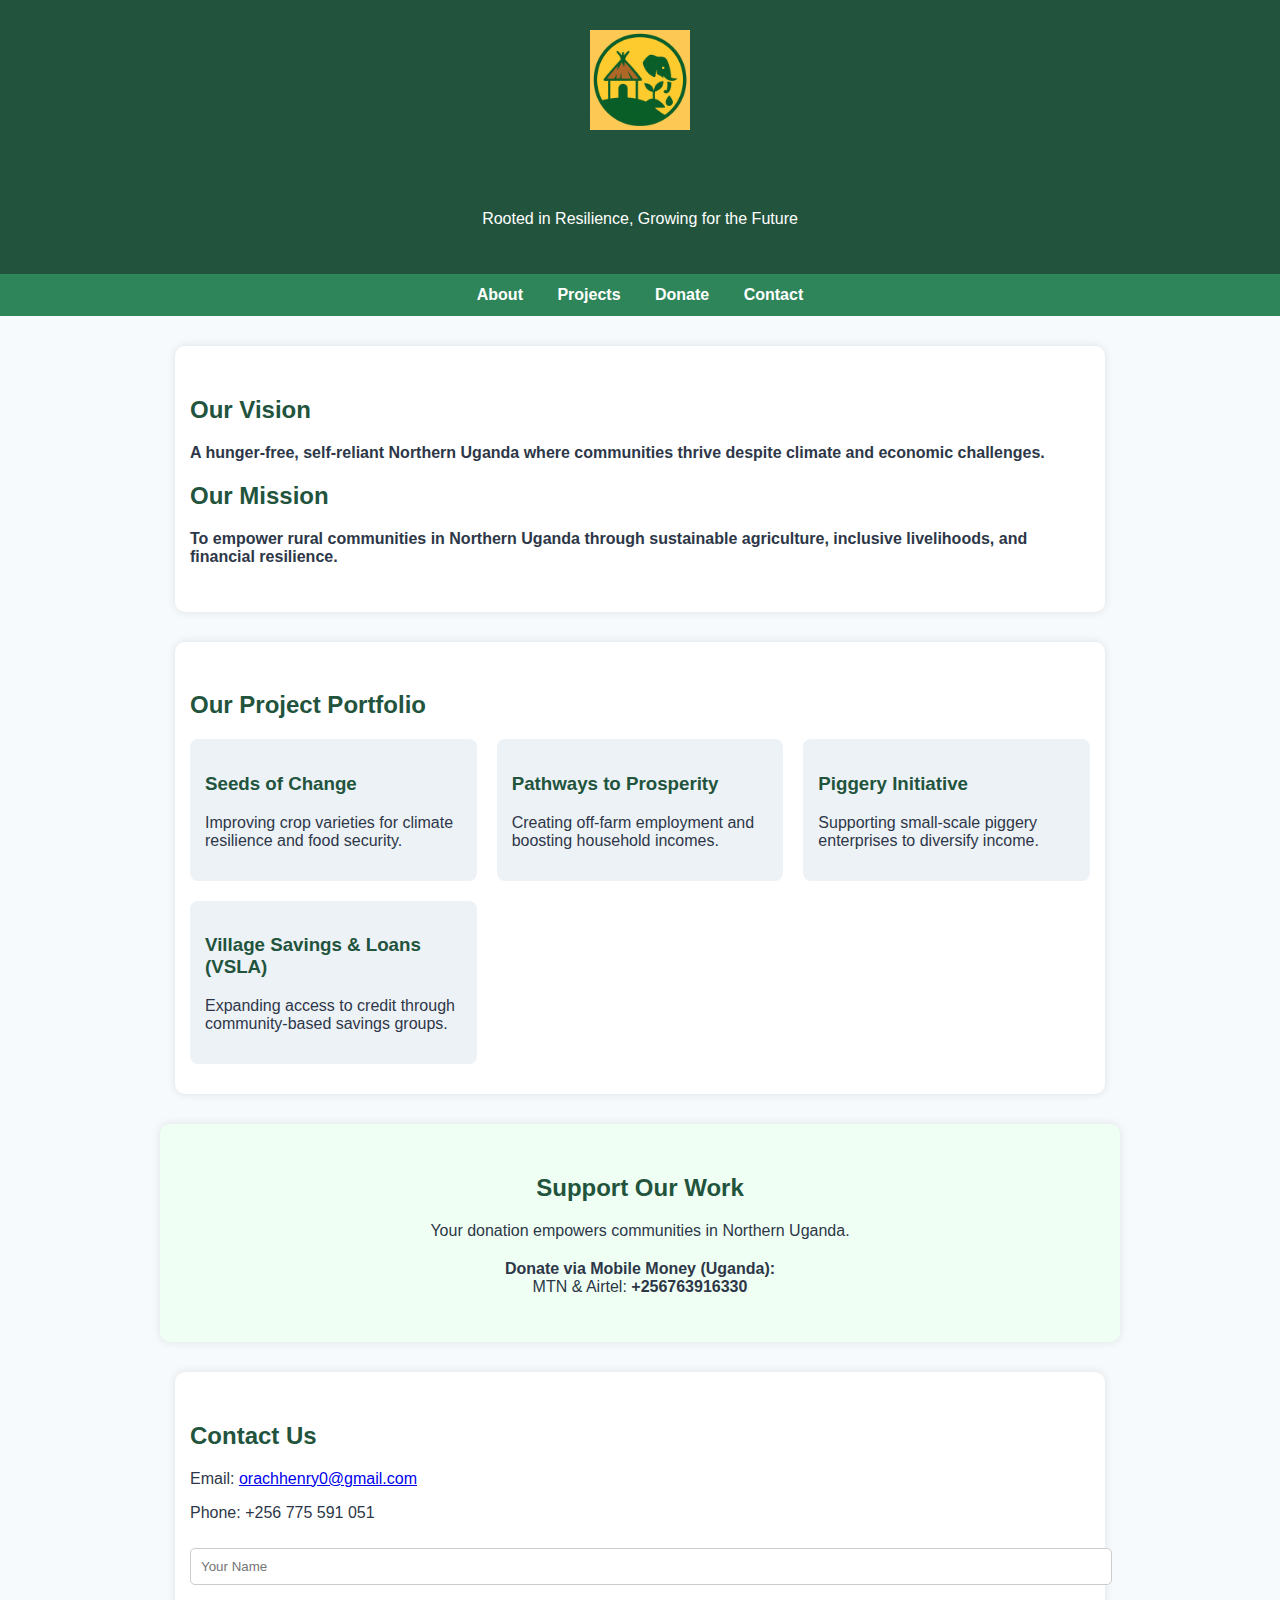
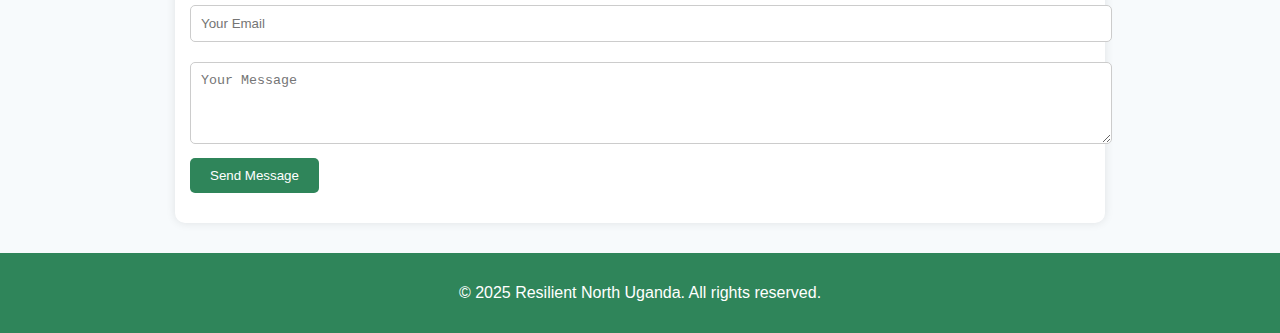
<file: index.html>
<!DOCTYPE html>
<html lang="en">
<head>
  <meta charset="UTF-8">
  <meta name="viewport" content="width=device-width, initial-scale=1.0">
  <title>Resilient North Uganda</title>
  <style>
    body { font-family: Arial, sans-serif; margin: 0; padding: 0; background: #f7fafc; color: #2d3748; }
    header { background: #22543d; color: white; text-align: center; padding: 30px 20px; }
    header img { height: 100px; display: block; margin: auto; }
    nav { background: #2f855a; padding: 12px; text-align: center; }
    nav a { color: white; margin: 0 15px; text-decoration: none; font-weight: bold; }
    section { max-width: 900px; margin: 30px auto; padding: 30px 15px; background: white; border-radius: 10px; box-shadow: 0 0 10px rgba(0,0,0,0.1); }
    h1,h2,h3 { color: #22543d; }
    .projects { display: grid; grid-template-columns: repeat(auto-fit,minmax(250px,1fr)); gap: 20px; }
    .card { background: #edf2f7; padding: 15px; border-radius: 8px; }
    .donate-section { text-align: center; background: #f0fff4; padding: 30px; border-radius: 10px; margin-top: 20px; }
    .donate-section h2 { color: #22543d; }
    .contact input, .contact textarea { width: 100%; padding: 10px; margin: 10px 0; border: 1px solid #ccc; border-radius: 5px; }
    .contact button { background: #2f855a; color: white; padding: 10px 20px; border: none; border-radius: 5px; cursor: pointer; }
    footer { background: #2f855a; color: white; text-align: center; padding: 15px; margin-top: 20px; }
  </style>
</head>
<body>

  <header>
    <img src="resilient_north_uganda_logo.png" alt="Resilient North Uganda Logo" />
    <h1>Resilient North Uganda</h1>
    <p>Rooted in Resilience, Growing for the Future</p>
  </header>

  <nav>
    <a href="#about">About</a>
    <a href="#projects">Projects</a>
    <a href="#donate">Donate</a>
    <a href="#contact">Contact</a>
  </nav>

  <section id="about">
    <h2>Our Vision</h2>
    <p><strong>A hunger-free, self-reliant Northern Uganda where communities thrive despite climate and economic challenges.</strong></p>
    
    <h2>Our Mission</h2>
    <p><strong>To empower rural communities in Northern Uganda through sustainable agriculture, inclusive livelihoods, and financial resilience.</strong></p>
  </section>

  <section id="projects">
    <h2>Our Project Portfolio</h2>
    <div class="projects">
      <div class="card">
        <h3>Seeds of Change</h3>
        <p>Improving crop varieties for climate resilience and food security.</p>
      </div>
      <div class="card">
        <h3>Pathways to Prosperity</h3>
        <p>Creating off-farm employment and boosting household incomes.</p>
      </div>
      <div class="card">
        <h3>Piggery Initiative</h3>
        <p>Supporting small-scale piggery enterprises to diversify income.</p>
      </div>
      <div class="card">
        <h3>Village Savings & Loans (VSLA)</h3>
        <p>Expanding access to credit through community-based savings groups.</p>
      </div>
    </div>
  </section>

  <section id="donate" class="donate-section">
    <h2>Support Our Work</h2>
    <p>Your donation empowers communities in Northern Uganda.</p>

    <!-- PayPal Donate Button -->
    <div id="paypal-donate-button-container"></div>
    <script 
      src="https://www.paypal.com/sdk/js?client-id=BAAijDf_gFdx6spgZNWPssuaSaAaduE15jIqwVUdyVNOG1tuqcDPEWl-pSBlDk5tkZEr8uvMOtNVGR1-gY&components=hosted-buttons&disable-funding=venmo&currency=USD">
    </script>
    <div id="paypal-container"></div>
    <script>
      paypal.HostedButtons({
        hostedButtonId: "YOUR_BUTTON_ID_HERE"
      }).render("#paypal-container");
    </script>

    <p style="margin-top:20px;">
      <strong>Donate via Mobile Money (Uganda):</strong><br>
      MTN & Airtel: <strong>+256763916330</strong>
    </p>
  </section>

  <section id="contact" class="contact">
    <h2>Contact Us</h2>
    <p>Email: <a href="mailto:orachhenry0@gmail.com">orachhenry0@gmail.com</a></p>
    <p>Phone: +256 775 591 051</p>
    <form>
      <input type="text" name="name" placeholder="Your Name" required />
      <input type="email" name="email" placeholder="Your Email" required />
      <textarea name="message" rows="4" placeholder="Your Message" required></textarea>
      <button type="submit">Send Message</button>
    </form>
  </section>

  <footer>
    <p>&copy; 2025 Resilient North Uganda. All rights reserved.</p>
  </footer>

</body>
</html>
</file>
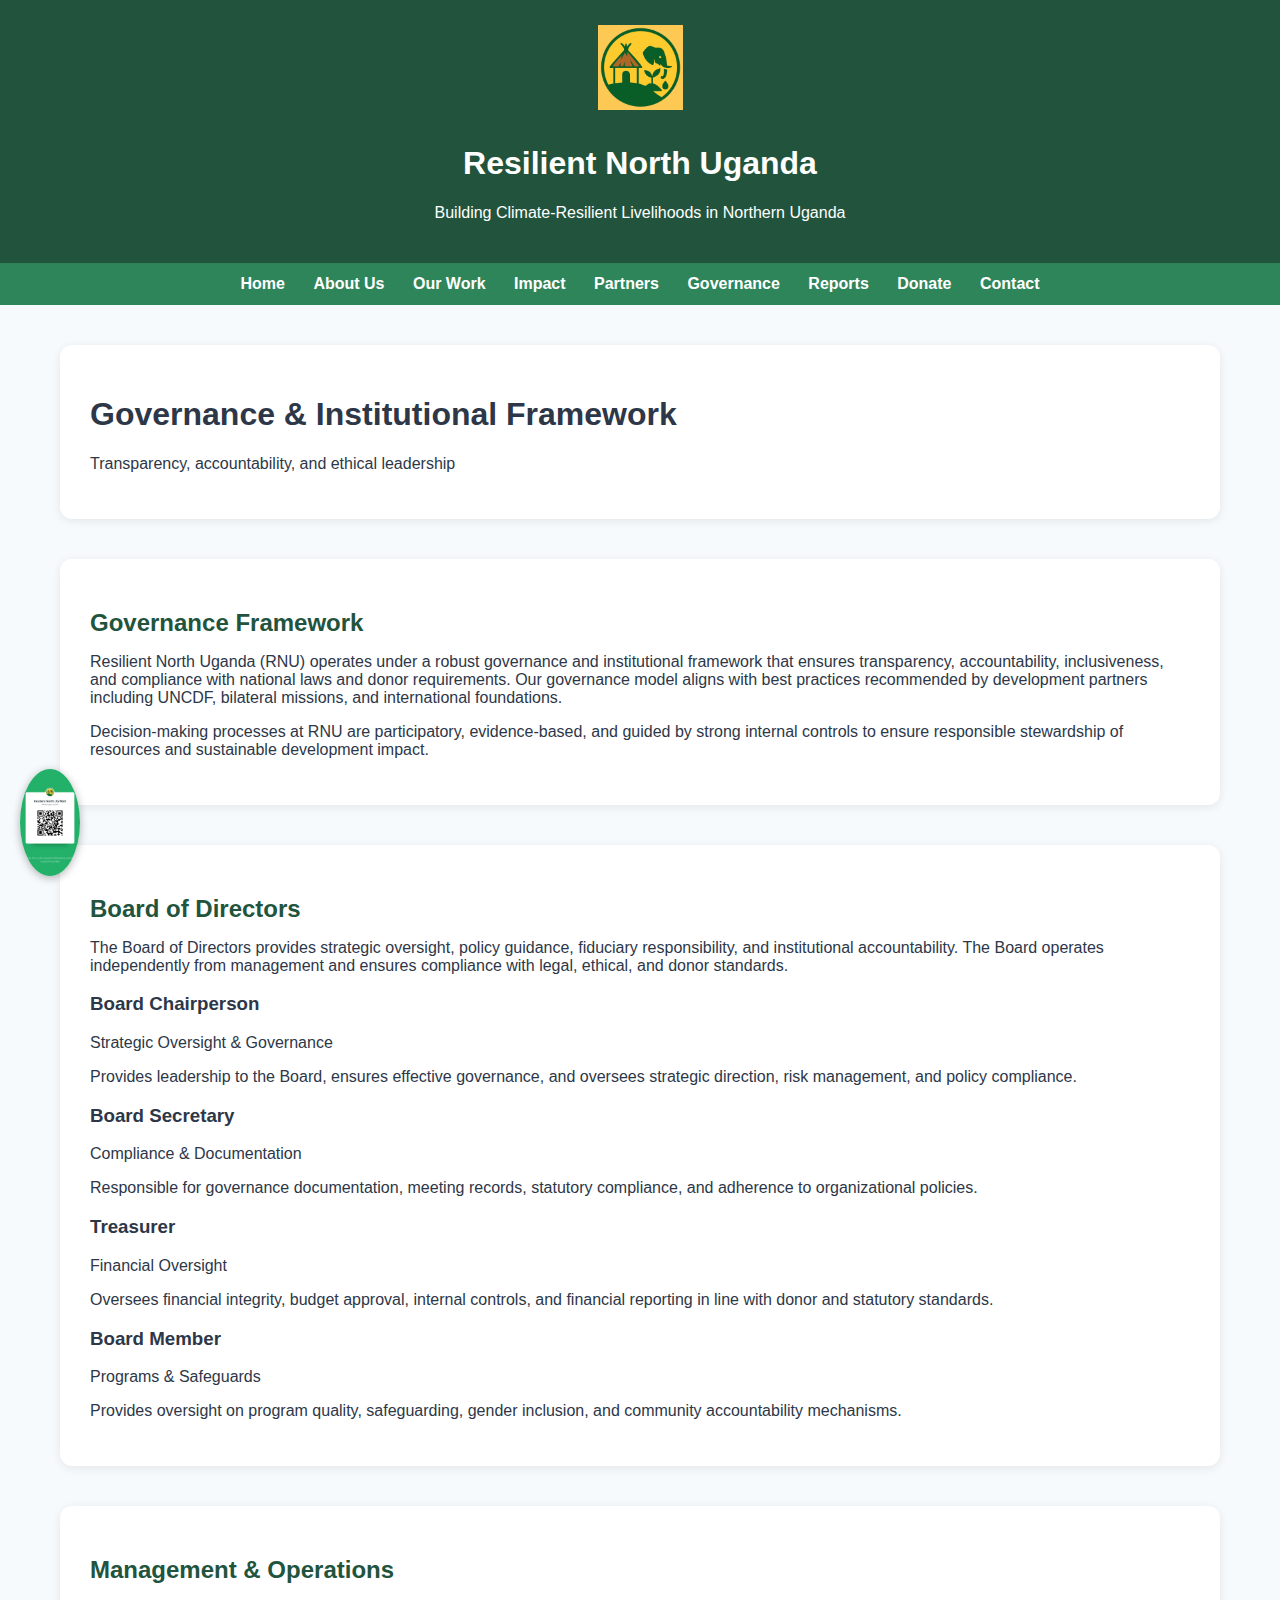
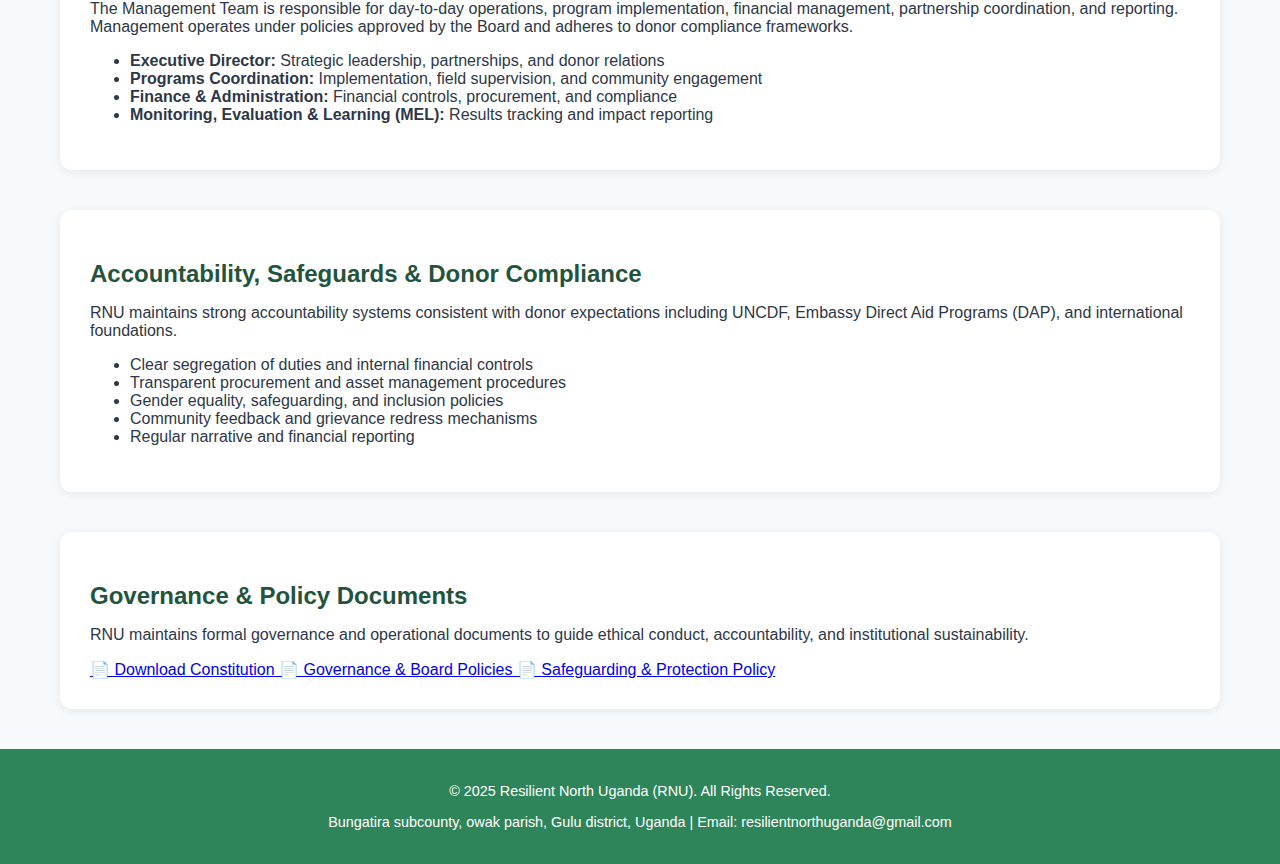
<file: governance.html>
<!DOCTYPE html>
<html lang="en">
<head>
    <meta charset="UTF-8">
    <meta name="viewport" content="width=device-width, initial-scale=1.0">
    <title>Governance | Resilient North Uganda</title>
    </script>
  <script src="//translate.google.com/translate_a/element.js?cb=googleTranslateElementInit"></script>

  <style>
    body {
      font-family: 'Montserrat', sans-serif;
      margin: 0;
      background: #f7fafc;
      color: #2d3748;
    }

    header {
      background: #22543d;
      color: white;
      text-align: center;
      padding: 25px 15px;
    }

    header img {
      height: 85px;
      margin-bottom: 10px;
    }

    nav {
      background: #2f855a;
      padding: 12px;
      text-align: center;
    }

    nav a {
      color: #ffffff;
      margin: 0 12px;
      text-decoration: none;
      font-weight: 600;
    }

    nav a:hover {
      text-decoration: underline;
    }

    .hero {
      position: relative;
      text-align: center;
    }

    .hero img {
      width: 100%;
      max-height: 450px;
      object-fit: cover;
    }

    .hero h1 {
      position: absolute;
      top: 50%;
      left: 50%;
      transform: translate(-50%, -50%);
      background: rgba(0,0,0,0.55);
      color: white;
      padding: 25px;
      border-radius: 12px;
      font-size: 2rem;
    }

    section {
      max-width: 1100px;
      margin: 40px auto;
      padding: 30px;
      background: white;
      border-radius: 12px;
      box-shadow: 0 2px 10px rgba(0,0,0,0.08);
    }

    h2 {
      color: #22543d;
      margin-bottom: 15px;
    }

    .highlights {
      display: grid;
      grid-template-columns: repeat(auto-fit, minmax(250px, 1fr));
      gap: 20px;
      margin-top: 20px;
    }

    .highlight-box {
      background: #edf2f7;
      padding: 20px;
      border-radius: 10px;
      text-align: center;
    }

    footer {
      background: #2f855a;
      color: white;
      text-align: center;
      padding: 20px;
      margin-top: 40px;
      font-size: 0.9rem;
    }

    /* Floating WhatsApp */
    .whatsapp-float {
      position: fixed;
      bottom: 20px;
      left: 20px;
      z-index: 1000;
      width: 60px;
    }

    .whatsapp-float img {
      width: 100%;
      border-radius: 50%;
      box-shadow: 0 2px 8px rgba(0,0,0,0.3);
    }
  </style>
</head>

<body>


  <!-- Google Translate -->
  <script type="text/javascript">
    function googleTranslateElementInit() {
      new google.translate.TranslateElement(
        { pageLanguage: 'en', includedLanguages: 'en,zh-CN' },
        'google_translate_element'
      );
    }
  </script>
  <script src="//translate.google.com/translate_a/element.js?cb=googleTranslateElementInit"></script>
</head>

<body>


<!-- ================= HEADER ================= -->
<header class="site-header">
  <div class="header-container">
    <img src="logo.png" alt="Resilient North Uganda Logo">
    <div class="header-text">
      <h1>Resilient North Uganda</h1>
      <p class="tagline">Building Climate-Resilient Livelihoods in Northern Uganda</p>
      <div id="google_translate_element"></div>
    </div>
  </div>
</header>

<!-- ================= NAVIGATION ================= -->
<nav class="main-nav">
  <a href="index.html">Home</a>
  <a href="about.html">About Us</a>
  <a href="programs.html">Our Work</a>
  <a href="impact.html">Impact</a>
  <a href="partners.html" class="active">Partners</a>
  <a href="governance.html">Governance</a>
  <a href="reports.html">Reports</a>
  <a href="donate.html">Donate</a>
  <a href="contact.html">Contact</a>
</nav>

<!-- Page Banner -->
<section class="page-banner">
    <div class="container">
        <h1>Governance & Institutional Framework</h1>
        <p>Transparency, accountability, and ethical leadership</p>
    </div>
</section>

<!-- Governance Framework -->
<section class="content-section">
    <div class="container">

        <h2>Governance Framework</h2>
        <p>
            Resilient North Uganda (RNU) operates under a robust governance and
            institutional framework that ensures transparency, accountability,
            inclusiveness, and compliance with national laws and donor requirements.
            Our governance model aligns with best practices recommended by development
            partners including UNCDF, bilateral missions, and international foundations.
        </p>

        <p>
            Decision-making processes at RNU are participatory, evidence-based, and
            guided by strong internal controls to ensure responsible stewardship of
            resources and sustainable development impact.
        </p>

    </div>
</section>

<!-- Board of Directors -->
<section class="content-section alt-bg">
    <div class="container">

        <h2>Board of Directors</h2>
        <p>
            The Board of Directors provides strategic oversight, policy guidance,
            fiduciary responsibility, and institutional accountability. The Board
            operates independently from management and ensures compliance with legal,
            ethical, and donor standards.
        </p>

        <div class="board-grid">

            <div class="board-member">
                <h3>Board Chairperson</h3>
                <p class="role">Strategic Oversight & Governance</p>
                <p>
                    Provides leadership to the Board, ensures effective governance,
                    and oversees strategic direction, risk management, and policy compliance.
                </p>
            </div>

            <div class="board-member">
                <h3>Board Secretary</h3>
                <p class="role">Compliance & Documentation</p>
                <p>
                    Responsible for governance documentation, meeting records,
                    statutory compliance, and adherence to organizational policies.
                </p>
            </div>

            <div class="board-member">
                <h3>Treasurer</h3>
                <p class="role">Financial Oversight</p>
                <p>
                    Oversees financial integrity, budget approval, internal controls,
                    and financial reporting in line with donor and statutory standards.
                </p>
            </div>

            <div class="board-member">
                <h3>Board Member</h3>
                <p class="role">Programs & Safeguards</p>
                <p>
                    Provides oversight on program quality, safeguarding,
                    gender inclusion, and community accountability mechanisms.
                </p>
            </div>

        </div>

    </div>
</section>

<!-- Management Team -->
<section class="content-section">
    <div class="container">

        <h2>Management & Operations</h2>
        <p>
            The Management Team is responsible for day-to-day operations, program
            implementation, financial management, partnership coordination, and reporting.
            Management operates under policies approved by the Board and adheres to donor
            compliance frameworks.
        </p>

        <ul class="governance-list">
            <li><strong>Executive Director:</strong> Strategic leadership, partnerships, and donor relations</li>
            <li><strong>Programs Coordination:</strong> Implementation, field supervision, and community engagement</li>
            <li><strong>Finance & Administration:</strong> Financial controls, procurement, and compliance</li>
            <li><strong>Monitoring, Evaluation & Learning (MEL):</strong> Results tracking and impact reporting</li>
        </ul>

    </div>
</section>

<!-- Accountability & Donor Compliance -->
<section class="content-section alt-bg">
    <div class="container">

        <h2>Accountability, Safeguards & Donor Compliance</h2>
        <p>
            RNU maintains strong accountability systems consistent with donor expectations
            including UNCDF, Embassy Direct Aid Programs (DAP), and international foundations.
        </p>

        <ul class="governance-list">
            <li>Clear segregation of duties and internal financial controls</li>
            <li>Transparent procurement and asset management procedures</li>
            <li>Gender equality, safeguarding, and inclusion policies</li>
            <li>Community feedback and grievance redress mechanisms</li>
            <li>Regular narrative and financial reporting</li>
        </ul>

    </div>
</section>

<!-- Governance Documents -->
<section class="content-section">
    <div class="container">

        <h2>Governance & Policy Documents</h2>
        <p>
            RNU maintains formal governance and operational documents to guide ethical
            conduct, accountability, and institutional sustainability.
        </p>

        <div class="downloads">
            <a href="RNU_Constitution.pdf" class="download-btn" target="_blank">
                📄 Download Constitution
            </a>

            <a href="RNU_Governance_Policies.pdf" class="download-btn" target="_blank">
                📄 Governance & Board Policies
            </a>

            <a href="RNU_Safeguarding_Policy.pdf" class="download-btn" target="_blank">
                📄 Safeguarding & Protection Policy
            </a>
        </div>

    </div>
</section>

<!-- ================= FOOTER ================= -->
<footer class="site-footer">
  <p>© 2025 Resilient North Uganda (RNU). All Rights Reserved.</p>
  <p>Bungatira subcounty, owak parish, Gulu district, Uganda | Email: resilientnorthuganda@gmail.com</p>
</footer>

<!-- ================= FLOATING WHATSAPP ================= -->
<a href="https://wa.me/256763916330" class="whatsapp-float" target="_blank" title="Chat with Resilient North Uganda on WhatsApp">
  <img src="whatsapp-qr.jpg" alt="WhatsApp Contact Resilient North Uganda">
</a>

</body>
</html>
</file>
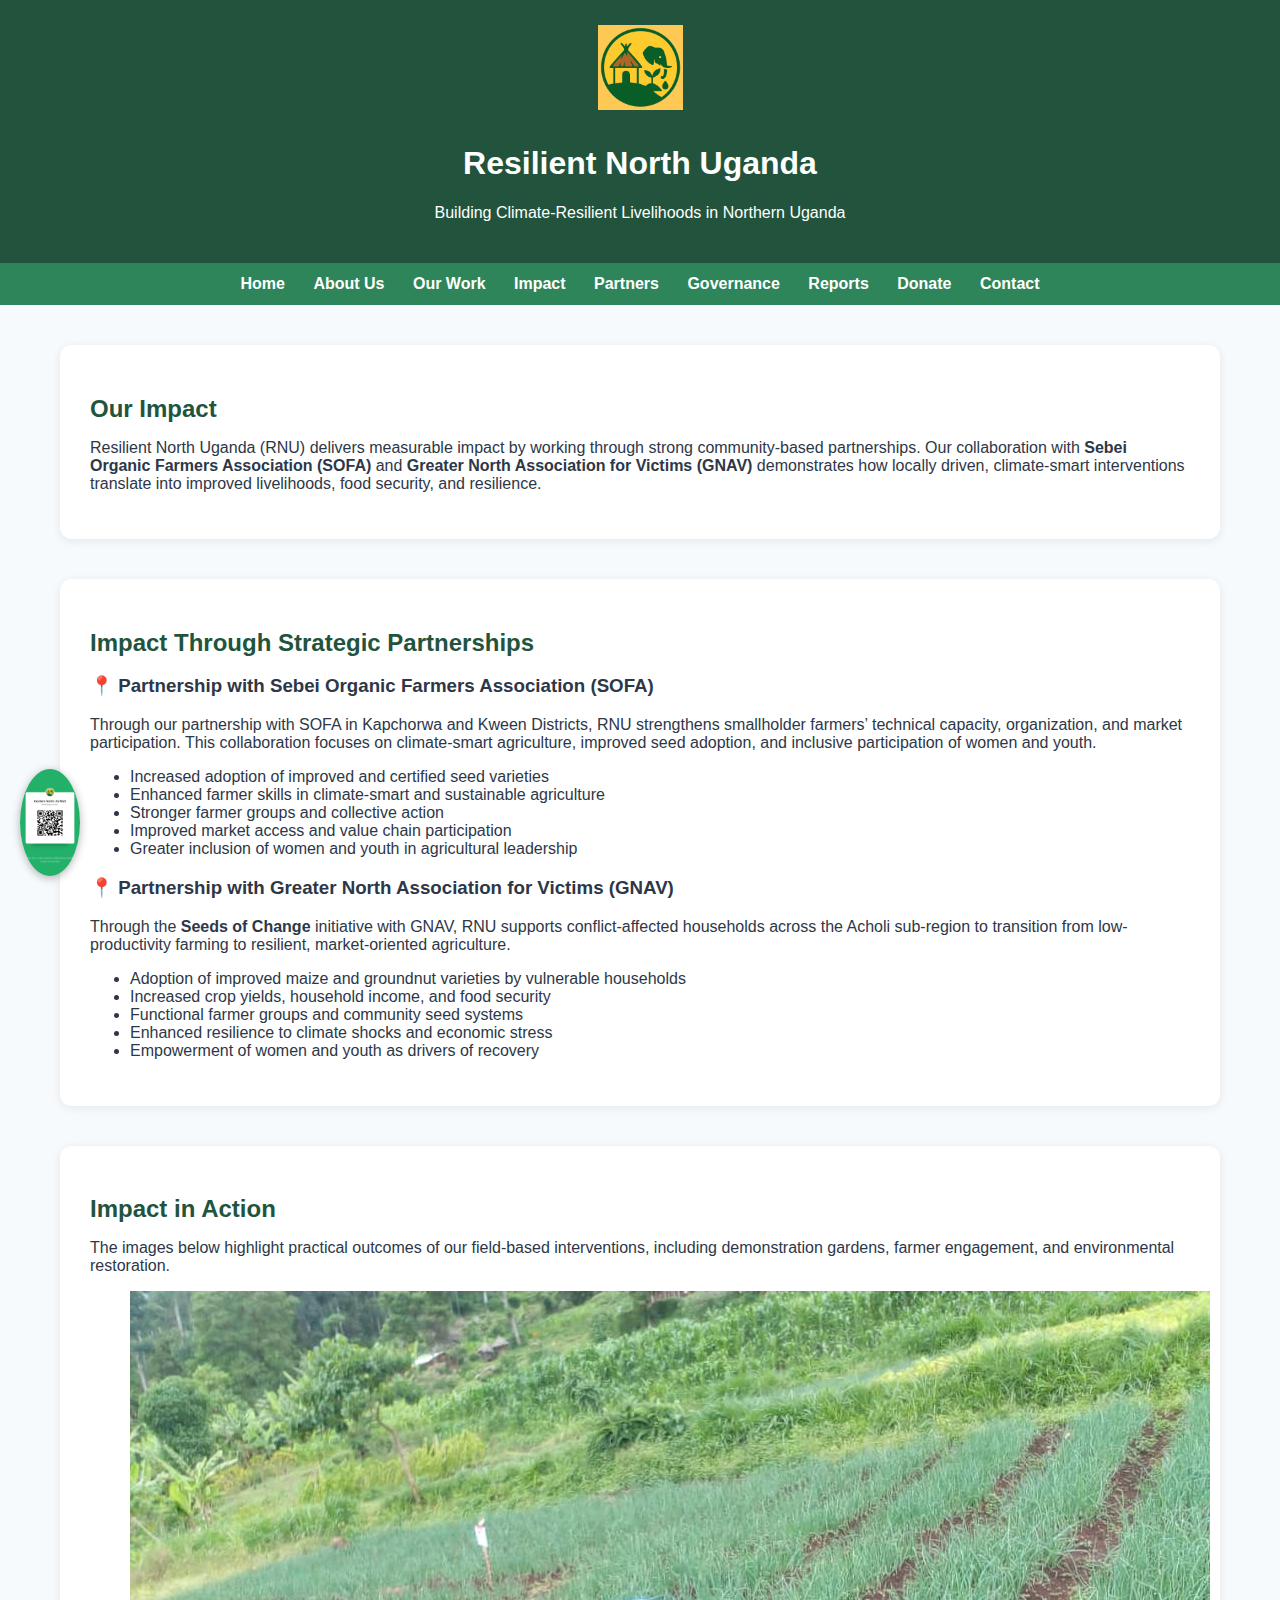
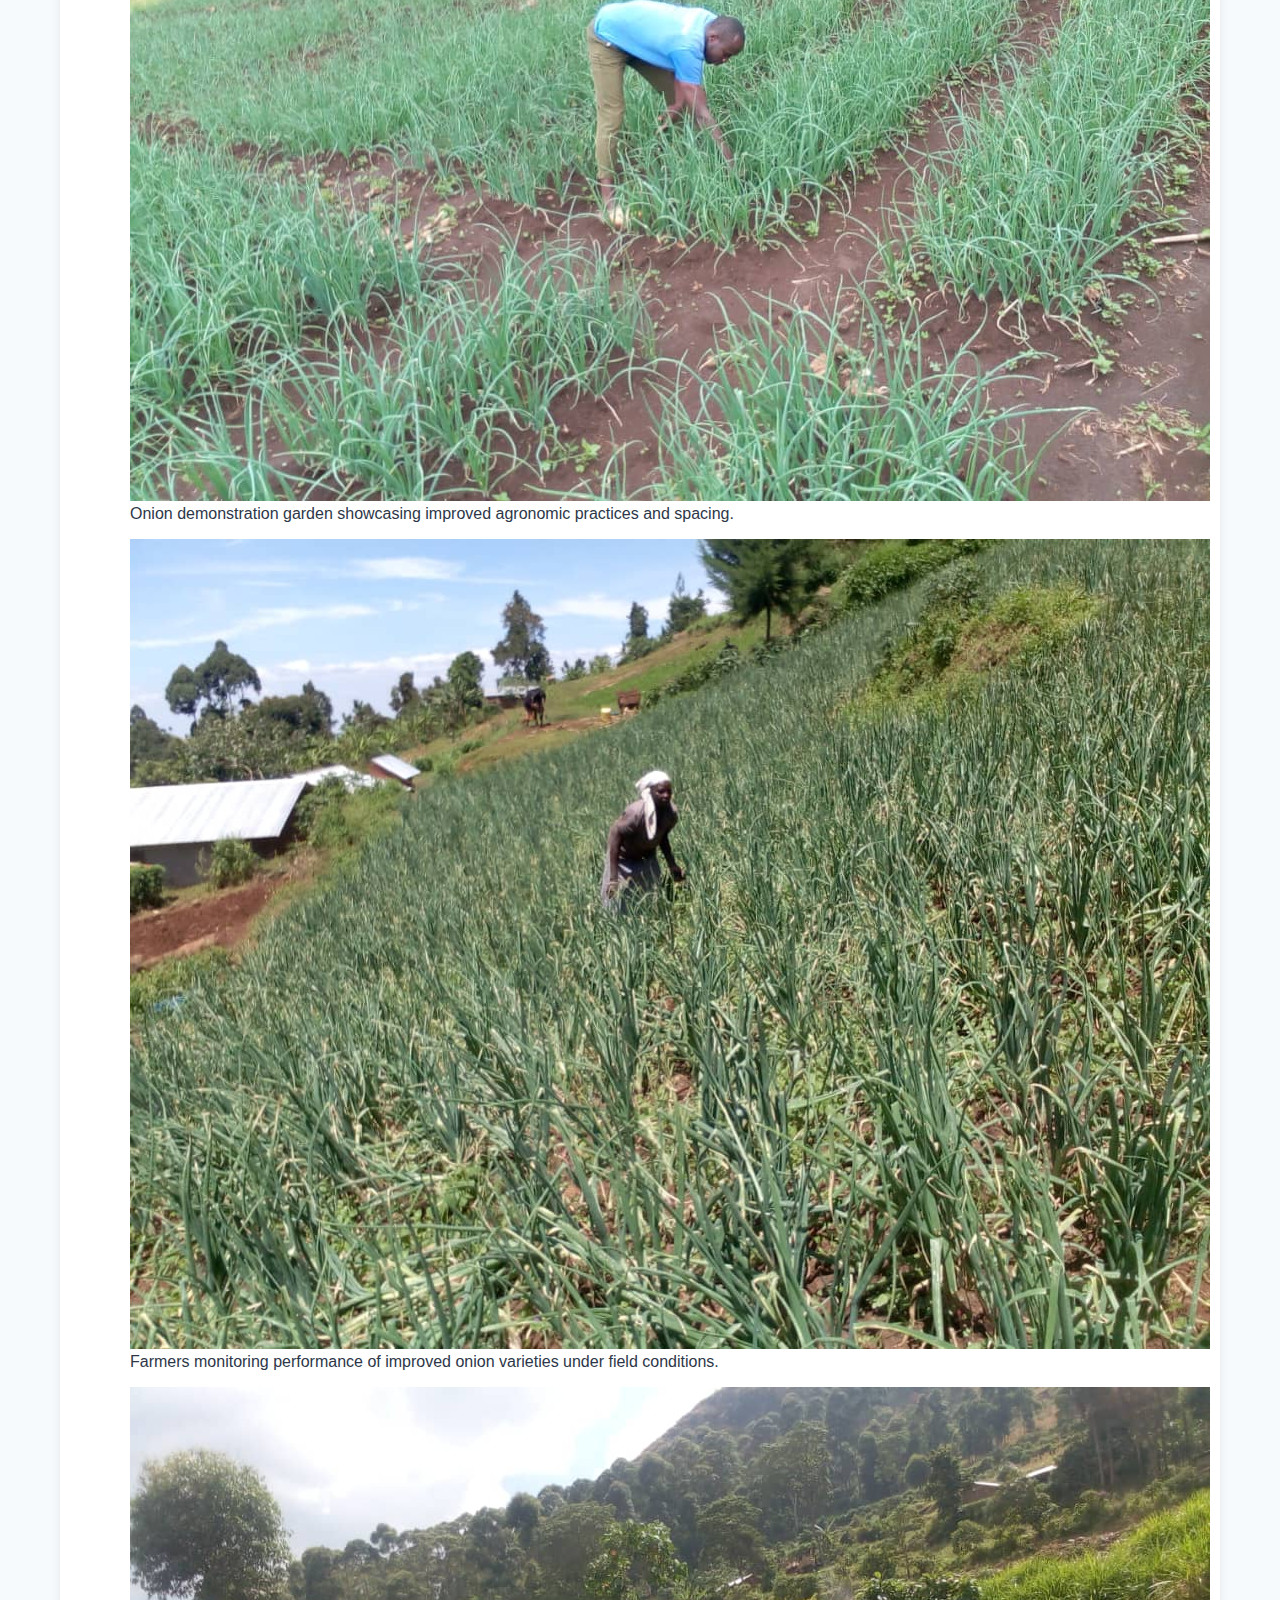
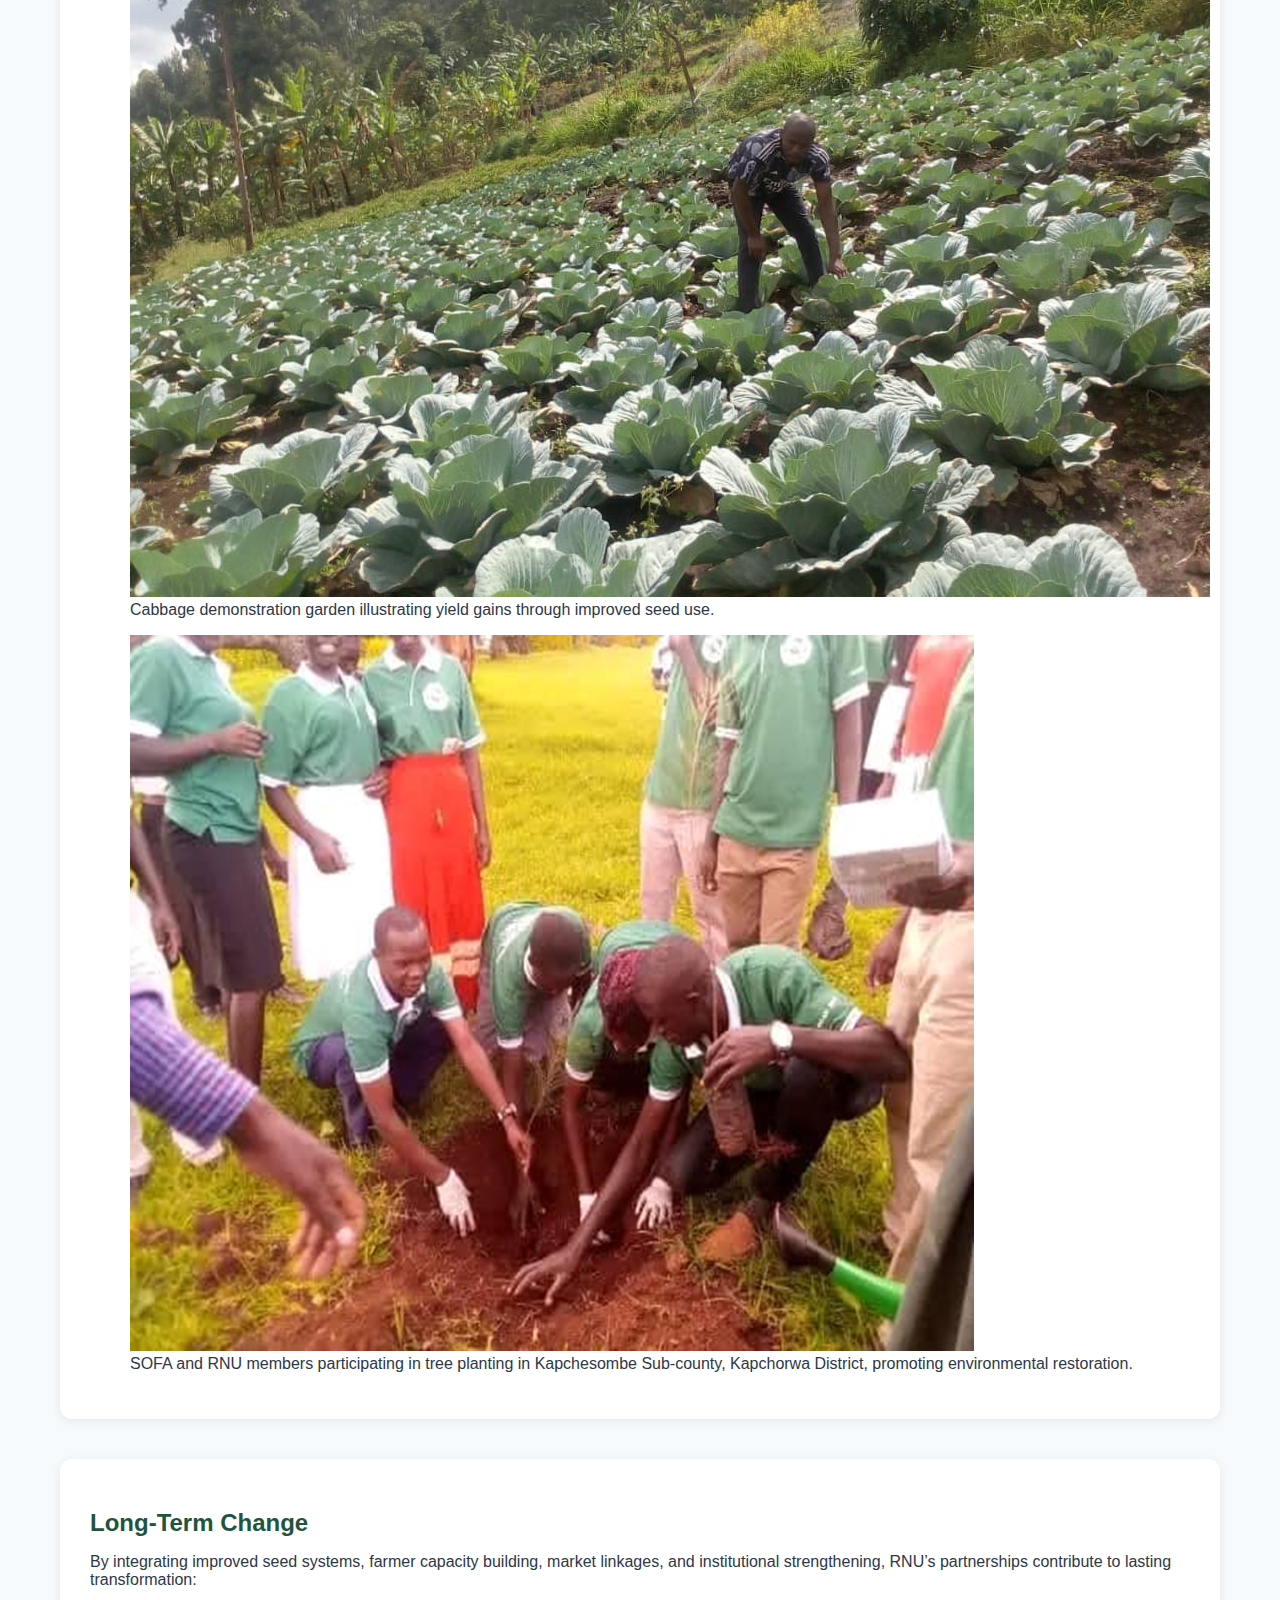
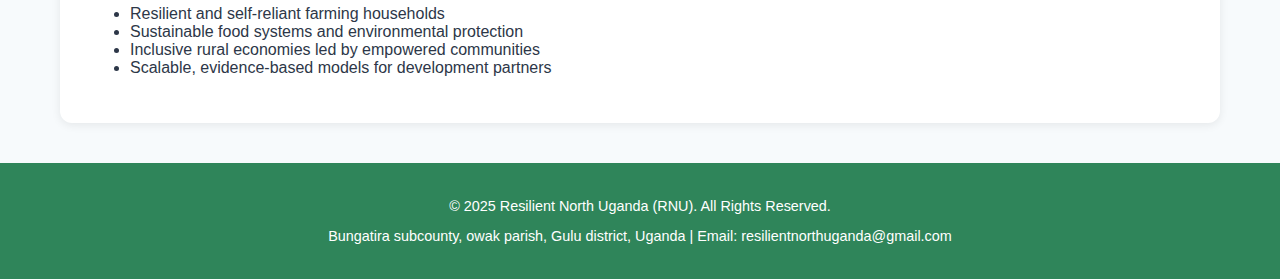
<file: impact.html>
<!DOCTYPE html>
<html lang="en">
<head>
  <meta charset="UTF-8">
  <title>Our Impact | Resilient North Uganda</title>
  <meta name="description" content="Resilient North Uganda’s impact through partnerships with SOFA and GNAV in climate-smart agriculture, seed systems, livelihoods, and community resilience.">
  <meta name="viewport" content="width=device-width, initial-scale=1.0">

  <style>
    body {
      font-family: 'Montserrat', sans-serif;
      margin: 0;
      background: #f7fafc;
      color: #2d3748;
    }

    header {
      background: #22543d;
      color: white;
      text-align: center;
      padding: 25px 15px;
    }

    header img {
      height: 85px;
      margin-bottom: 10px;
    }

    nav {
      background: #2f855a;
      padding: 12px;
      text-align: center;
    }

    nav a {
      color: #ffffff;
      margin: 0 12px;
      text-decoration: none;
      font-weight: 600;
    }

    nav a:hover {
      text-decoration: underline;
    }

    .hero {
      position: relative;
      text-align: center;
    }

    .hero img {
      width: 100%;
      max-height: 450px;
      object-fit: cover;
    }

    .hero h1 {
      position: absolute;
      top: 50%;
      left: 50%;
      transform: translate(-50%, -50%);
      background: rgba(0,0,0,0.55);
      color: white;
      padding: 25px;
      border-radius: 12px;
      font-size: 2rem;
    }

    section {
      max-width: 1100px;
      margin: 40px auto;
      padding: 30px;
      background: white;
      border-radius: 12px;
      box-shadow: 0 2px 10px rgba(0,0,0,0.08);
    }

    h2 {
      color: #22543d;
      margin-bottom: 15px;
    }

    .highlights {
      display: grid;
      grid-template-columns: repeat(auto-fit, minmax(250px, 1fr));
      gap: 20px;
      margin-top: 20px;
    }

    .highlight-box {
      background: #edf2f7;
      padding: 20px;
      border-radius: 10px;
      text-align: center;
    }

    footer {
      background: #2f855a;
      color: white;
      text-align: center;
      padding: 20px;
      margin-top: 40px;
      font-size: 0.9rem;
    }

    /* Floating WhatsApp */
    .whatsapp-float {
      position: fixed;
      bottom: 20px;
      left: 20px;
      z-index: 1000;
      width: 60px;
    }

    .whatsapp-float img {
      width: 100%;
      border-radius: 50%;
      box-shadow: 0 2px 8px rgba(0,0,0,0.3);
    }
  </style>
</head>

<body>


  <!-- Google Font -->
  <link href="https://fonts.googleapis.com/css2?family=Inter:wght@300;400;600;700&display=swap" rel="stylesheet">
</head>

<body>

<!-- ================= HEADER ================= -->
<header class="site-header">
  <div class="header-container">
    <img src="logo.png" alt="Resilient North Uganda Logo">
    <div class="header-text">
      <h1>Resilient North Uganda</h1>
      <p class="tagline">Building Climate-Resilient Livelihoods in Northern Uganda</p>
      <div id="google_translate_element"></div>
    </div>
  </div>
</header>

<!-- ================= NAVIGATION ================= -->
<nav class="main-nav">
  <a href="index.html">Home</a>
  <a href="about.html">About Us</a>
  <a href="programs.html">Our Work</a>
  <a href="impact.html" class="active">Impact</a>
  <a href="partners.html">Partners</a>
  <a href="governance.html">Governance</a>
  <a href="reports.html">Reports</a>
  <a href="donate.html">Donate</a>
  <a href="contact.html">Contact</a>
</nav>

<!-- ================= MAIN CONTENT ================= -->
<main class="content">

  <!-- IMPACT OVERVIEW -->
  <section class="section">
    <h2>Our Impact</h2>
    <p>
      Resilient North Uganda (RNU) delivers measurable impact by working through strong
      community-based partnerships. Our collaboration with
      <strong>Sebei Organic Farmers Association (SOFA)</strong> and
      <strong>Greater North Association for Victims (GNAV)</strong>
      demonstrates how locally driven, climate-smart interventions translate into
      improved livelihoods, food security, and resilience.
    </p>
  </section>

  <!-- PARTNERSHIP IMPACT -->
  <section class="section light-bg">
    <h2>Impact Through Strategic Partnerships</h2>

    <h3>📍 Partnership with Sebei Organic Farmers Association (SOFA)</h3>
    <p>
      Through our partnership with SOFA in Kapchorwa and Kween Districts,
      RNU strengthens smallholder farmers’ technical capacity, organization,
      and market participation. This collaboration focuses on climate-smart
      agriculture, improved seed adoption, and inclusive participation of women and youth.
    </p>

    <ul>
      <li>Increased adoption of improved and certified seed varieties</li>
      <li>Enhanced farmer skills in climate-smart and sustainable agriculture</li>
      <li>Stronger farmer groups and collective action</li>
      <li>Improved market access and value chain participation</li>
      <li>Greater inclusion of women and youth in agricultural leadership</li>
    </ul>

    <h3>📍 Partnership with Greater North Association for Victims (GNAV)</h3>
    <p>
      Through the <strong>Seeds of Change</strong> initiative with GNAV,
      RNU supports conflict-affected households across the Acholi sub-region
      to transition from low-productivity farming to resilient,
      market-oriented agriculture.
    </p>

    <ul>
      <li>Adoption of improved maize and groundnut varieties by vulnerable households</li>
      <li>Increased crop yields, household income, and food security</li>
      <li>Functional farmer groups and community seed systems</li>
      <li>Enhanced resilience to climate shocks and economic stress</li>
      <li>Empowerment of women and youth as drivers of recovery</li>
    </ul>
  </section>

  <!-- VISUAL EVIDENCE -->
  <section class="section">
    <h2>Impact in Action</h2>
    <p>
      The images below highlight practical outcomes of our field-based interventions,
      including demonstration gardens, farmer engagement, and environmental restoration.
    </p>

    <div class="image-grid">

      <figure>
        <img src="imagesdemoonion1.jpg" alt="Onion demonstration garden managed by farmers">
        <figcaption>
          Onion demonstration garden showcasing improved agronomic practices and spacing.
        </figcaption>
      </figure>

      <figure>
        <img src="imagesdemoonion2.jpg" alt="Farmers monitoring onion demonstration plot">
        <figcaption>
          Farmers monitoring performance of improved onion varieties under field conditions.
        </figcaption>
      </figure>

      <figure>
        <img src="imagesdemocabbage.jpg" alt="Cabbage demonstration garden">
        <figcaption>
          Cabbage demonstration garden illustrating yield gains through improved seed use.
        </figcaption>
      </figure>

      <figure>
        <img src="imagessofarnutreeplanting.jpg" alt="SOFA and RNU members planting trees">
        <figcaption>
          SOFA and RNU members participating in tree planting in Kapchesombe Sub-county,
          Kapchorwa District, promoting environmental restoration.
        </figcaption>
      </figure>

    </div>
  </section>

  <!-- LONG-TERM IMPACT -->
  <section class="section light-bg">
    <h2>Long-Term Change</h2>
    <p>
      By integrating improved seed systems, farmer capacity building,
      market linkages, and institutional strengthening, RNU’s partnerships
      contribute to lasting transformation:
    </p>

    <ul>
      <li>Resilient and self-reliant farming households</li>
      <li>Sustainable food systems and environmental protection</li>
      <li>Inclusive rural economies led by empowered communities</li>
      <li>Scalable, evidence-based models for development partners</li>
    </ul>
  </section>

</main>

<!-- ================= FOOTER ================= -->
<footer class="site-footer">
  <p>© 2025 Resilient North Uganda (RNU). All Rights Reserved.</p>
  <p>Bungatira subcounty, owak parish, Gulu district, Uganda | Email: resilientnorthuganda@gmail.com</p>
</footer>

<!-- ================= FLOATING WHATSAPP ================= -->
<a href="https://wa.me/256763916330" class="whatsapp-float" target="_blank" title="Chat with Resilient North Uganda on WhatsApp">
  <img src="whatsapp-qr.jpg" alt="WhatsApp Contact Resilient North Uganda">
</a>

</body>
</html>
</file>
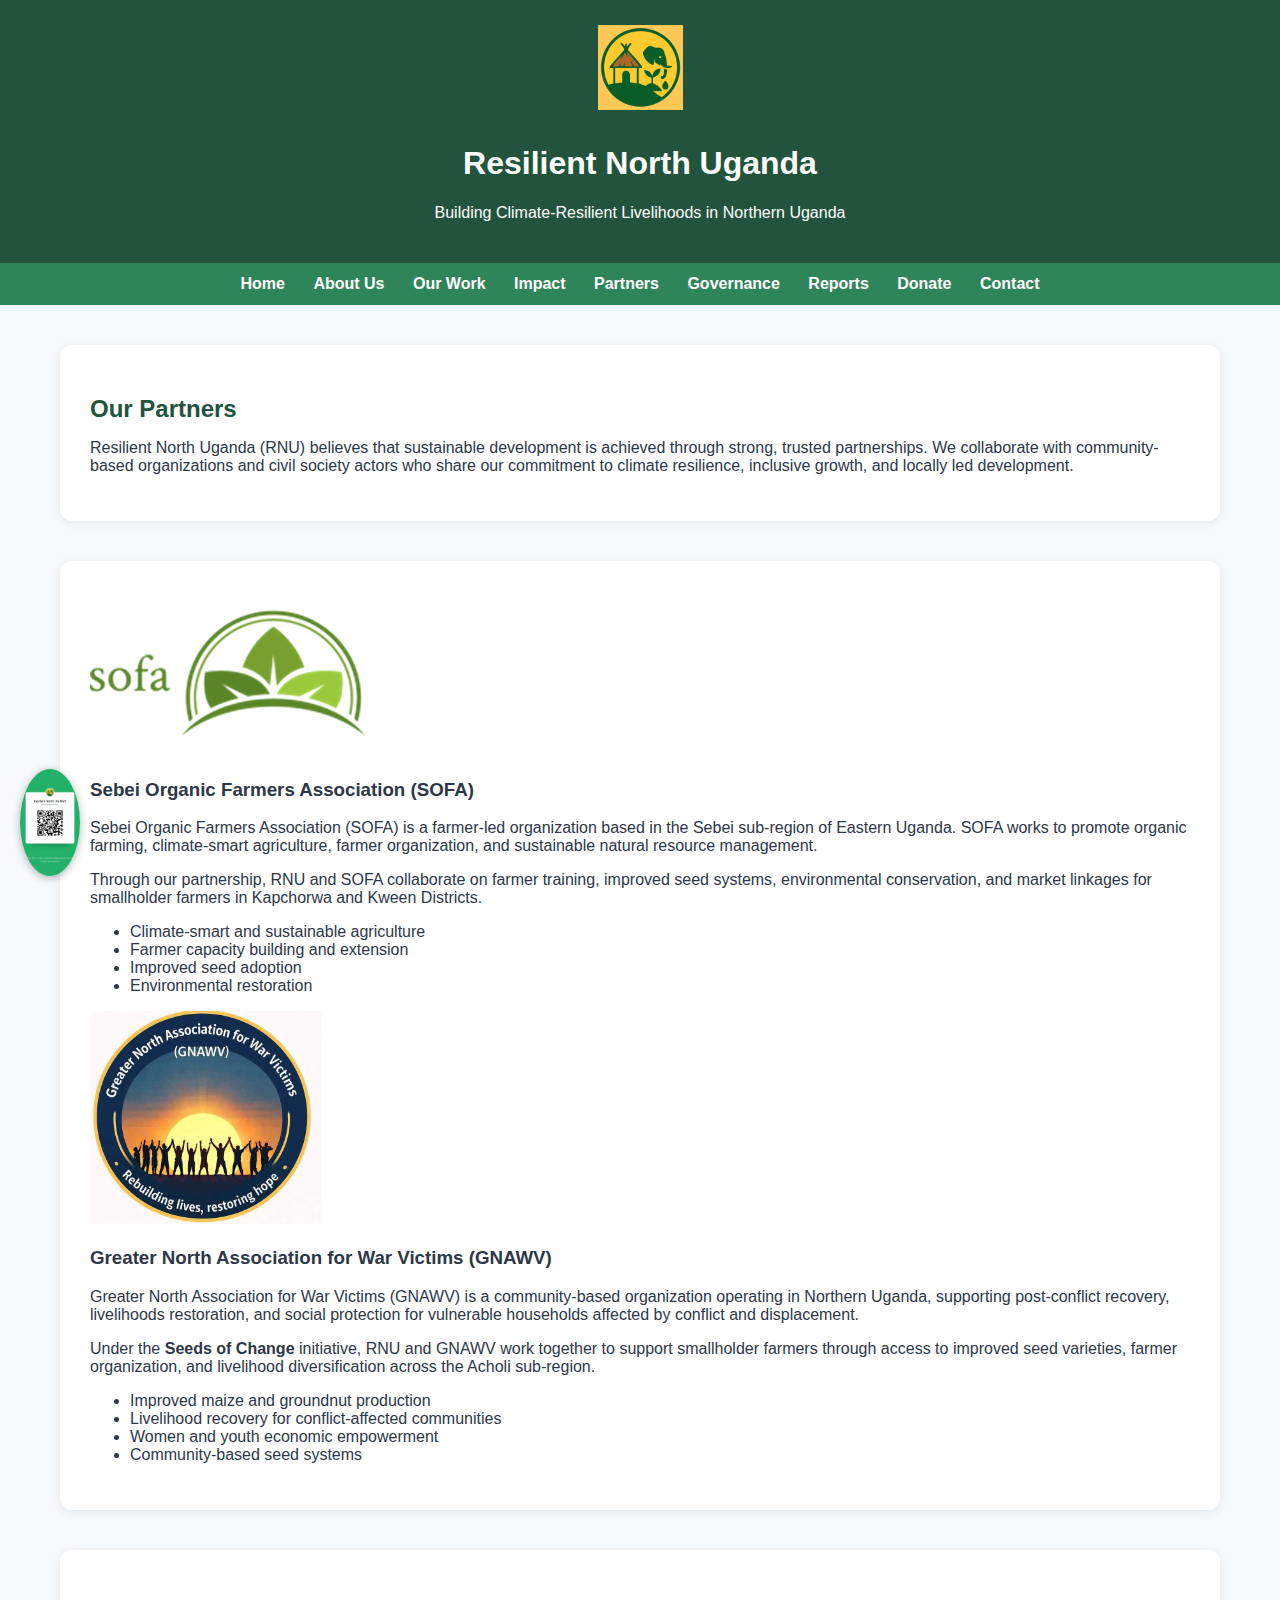
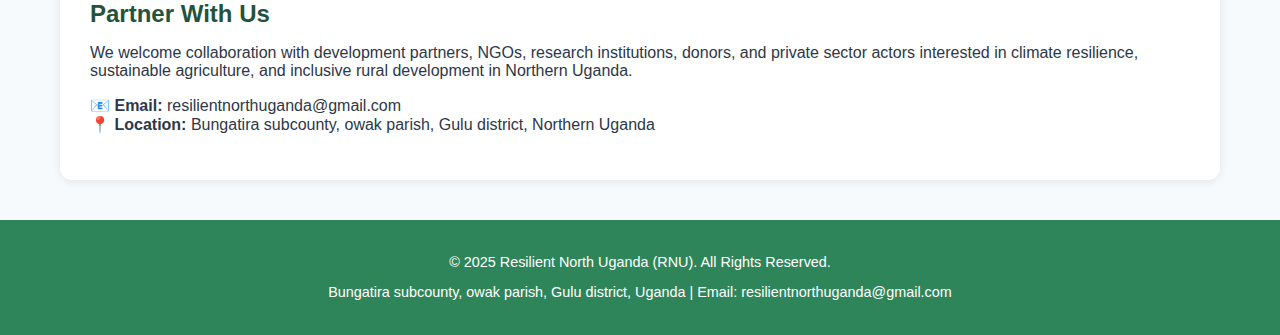
<file: partners.html>
<!DOCTYPE html>
<html lang="en">
<head>
  <meta charset="UTF-8">
  <title>Our Partners | Resilient North Uganda</title>
  <meta name="description" content="Resilient North Uganda works with trusted local partners including SOFA and GNAV to deliver climate-smart agriculture and livelihood programs.">
  <meta name="viewport" content="width=device-width, initial-scale=1.0">

 </script>
  <script src="//translate.google.com/translate_a/element.js?cb=googleTranslateElementInit"></script>

  <style>
    body {
      font-family: 'Montserrat', sans-serif;
      margin: 0;
      background: #f7fafc;
      color: #2d3748;
    }

    header {
      background: #22543d;
      color: white;
      text-align: center;
      padding: 25px 15px;
    }

    header img {
      height: 85px;
      margin-bottom: 10px;
    }

    nav {
      background: #2f855a;
      padding: 12px;
      text-align: center;
    }

    nav a {
      color: #ffffff;
      margin: 0 12px;
      text-decoration: none;
      font-weight: 600;
    }

    nav a:hover {
      text-decoration: underline;
    }

    .hero {
      position: relative;
      text-align: center;
    }

    .hero img {
      width: 100%;
      max-height: 450px;
      object-fit: cover;
    }

    .hero h1 {
      position: absolute;
      top: 50%;
      left: 50%;
      transform: translate(-50%, -50%);
      background: rgba(0,0,0,0.55);
      color: white;
      padding: 25px;
      border-radius: 12px;
      font-size: 2rem;
    }

    section {
      max-width: 1100px;
      margin: 40px auto;
      padding: 30px;
      background: white;
      border-radius: 12px;
      box-shadow: 0 2px 10px rgba(0,0,0,0.08);
    }

    h2 {
      color: #22543d;
      margin-bottom: 15px;
    }

    .highlights {
      display: grid;
      grid-template-columns: repeat(auto-fit, minmax(250px, 1fr));
      gap: 20px;
      margin-top: 20px;
    }

    .highlight-box {
      background: #edf2f7;
      padding: 20px;
      border-radius: 10px;
      text-align: center;
    }

    footer {
      background: #2f855a;
      color: white;
      text-align: center;
      padding: 20px;
      margin-top: 40px;
      font-size: 0.9rem;
    }

    /* Floating WhatsApp */
    .whatsapp-float {
      position: fixed;
      bottom: 20px;
      left: 20px;
      z-index: 1000;
      width: 60px;
    }

    .whatsapp-float img {
      width: 100%;
      border-radius: 50%;
      box-shadow: 0 2px 8px rgba(0,0,0,0.3);
    }
  </style>
</head>

<body>


  <!-- Google Translate -->
  <script type="text/javascript">
    function googleTranslateElementInit() {
      new google.translate.TranslateElement(
        { pageLanguage: 'en', includedLanguages: 'en,zh-CN' },
        'google_translate_element'
      );
    }
  </script>
  <script src="//translate.google.com/translate_a/element.js?cb=googleTranslateElementInit"></script>
</head>

<body>


  <!-- Google Font -->
  <link href="https://fonts.googleapis.com/css2?family=Inter:wght@300;400;600;700&display=swap" rel="stylesheet">
</head>

<body>

<!-- ================= HEADER ================= -->
<header class="site-header">
  <div class="header-container">
    <img src="logo.png" alt="Resilient North Uganda Logo">
    <div class="header-text">
      <h1>Resilient North Uganda</h1>
      <p class="tagline">Building Climate-Resilient Livelihoods in Northern Uganda</p>
      <div id="google_translate_element"></div>
    </div>
  </div>
</header>

<!-- ================= NAVIGATION ================= -->
<nav class="main-nav">
  <a href="index.html">Home</a>
  <a href="about.html">About Us</a>
  <a href="programs.html">Our Work</a>
  <a href="impact.html">Impact</a>
  <a href="partners.html" class="active">Partners</a>
  <a href="governance.html">Governance</a>
  <a href="reports.html">Reports</a>
  <a href="donate.html">Donate</a>
  <a href="contact.html">Contact</a>
</nav>

<!-- ================= MAIN CONTENT ================= -->
<main class="content">

  <!-- PARTNERS INTRO -->
  <section class="section">
    <h2>Our Partners</h2>
    <p>
      Resilient North Uganda (RNU) believes that sustainable development is achieved
      through strong, trusted partnerships. We collaborate with community-based
      organizations and civil society actors who share our commitment to
      climate resilience, inclusive growth, and locally led development.
    </p>
  </section>

  <!-- PARTNERS GRID -->
  <section class="section light-bg">
    <div class="partners-grid">

      <!-- SOFA -->
      <div class="partner-card">
        <img src="imagespartnerssofalogo.png" alt="Sebei Organic Farmers Association Logo" class="partner-logo">

        <h3>Sebei Organic Farmers Association (SOFA)</h3>
        <p>
          Sebei Organic Farmers Association (SOFA) is a farmer-led organization
          based in the Sebei sub-region of Eastern Uganda. SOFA works to promote
          organic farming, climate-smart agriculture, farmer organization,
          and sustainable natural resource management.
        </p>

        <p>
          Through our partnership, RNU and SOFA collaborate on farmer training,
          improved seed systems, environmental conservation, and market linkages
          for smallholder farmers in Kapchorwa and Kween Districts.
        </p>

        <ul>
          <li>Climate-smart and sustainable agriculture</li>
          <li>Farmer capacity building and extension</li>
          <li>Improved seed adoption</li>
          <li>Environmental restoration</li>
        </ul>
      </div>

      <!-- GNAV -->
      <div class="partner-card">
        <img src="imagespartnersgnavlogo.png" alt="Greater North Association for Victims Logo" class="partner-logo">

        <h3>Greater North Association for War Victims (GNAWV)</h3>
        <p>
          Greater North Association for War Victims (GNAWV) is a community-based
          organization operating in Northern Uganda, supporting post-conflict
          recovery, livelihoods restoration, and social protection for
          vulnerable households affected by conflict and displacement.
        </p>

        <p>
          Under the <strong>Seeds of Change</strong> initiative, RNU and GNAWV
          work together to support smallholder farmers through access to
          improved seed varieties, farmer organization, and livelihood
          diversification across the Acholi sub-region.
        </p>

        <ul>
          <li>Improved maize and groundnut production</li>
          <li>Livelihood recovery for conflict-affected communities</li>
          <li>Women and youth economic empowerment</li>
          <li>Community-based seed systems</li>
        </ul>
      </div>

    </div>
  </section>

  <!-- CALL TO ACTION -->
  <section class="section">
    <h2>Partner With Us</h2>
    <p>
      We welcome collaboration with development partners, NGOs, research institutions,
      donors, and private sector actors interested in climate resilience,
      sustainable agriculture, and inclusive rural development in Northern Uganda.
    </p>

    <p>
      📧 <strong>Email:</strong> resilientnorthuganda@gmail.com  
      <br>
      📍 <strong>Location:</strong> Bungatira subcounty, owak parish, Gulu district, Northern Uganda
    </p>
  </section>

</main>

<!-- ================= FOOTER ================= -->
<footer class="site-footer">
  <p>© 2025 Resilient North Uganda (RNU). All Rights Reserved.</p>
  <p>Bungatira subcounty, owak parish, Gulu district, Uganda | Email: resilientnorthuganda@gmail.com</p>
</footer>

<!-- ================= FLOATING WHATSAPP ================= -->
<a href="https://wa.me/256763916330" class="whatsapp-float" target="_blank" title="Chat with Resilient North Uganda on WhatsApp">
  <img src="whatsapp-qr.jpg" alt="WhatsApp Contact Resilient North Uganda">
</a>

</body>
</html>
</file>
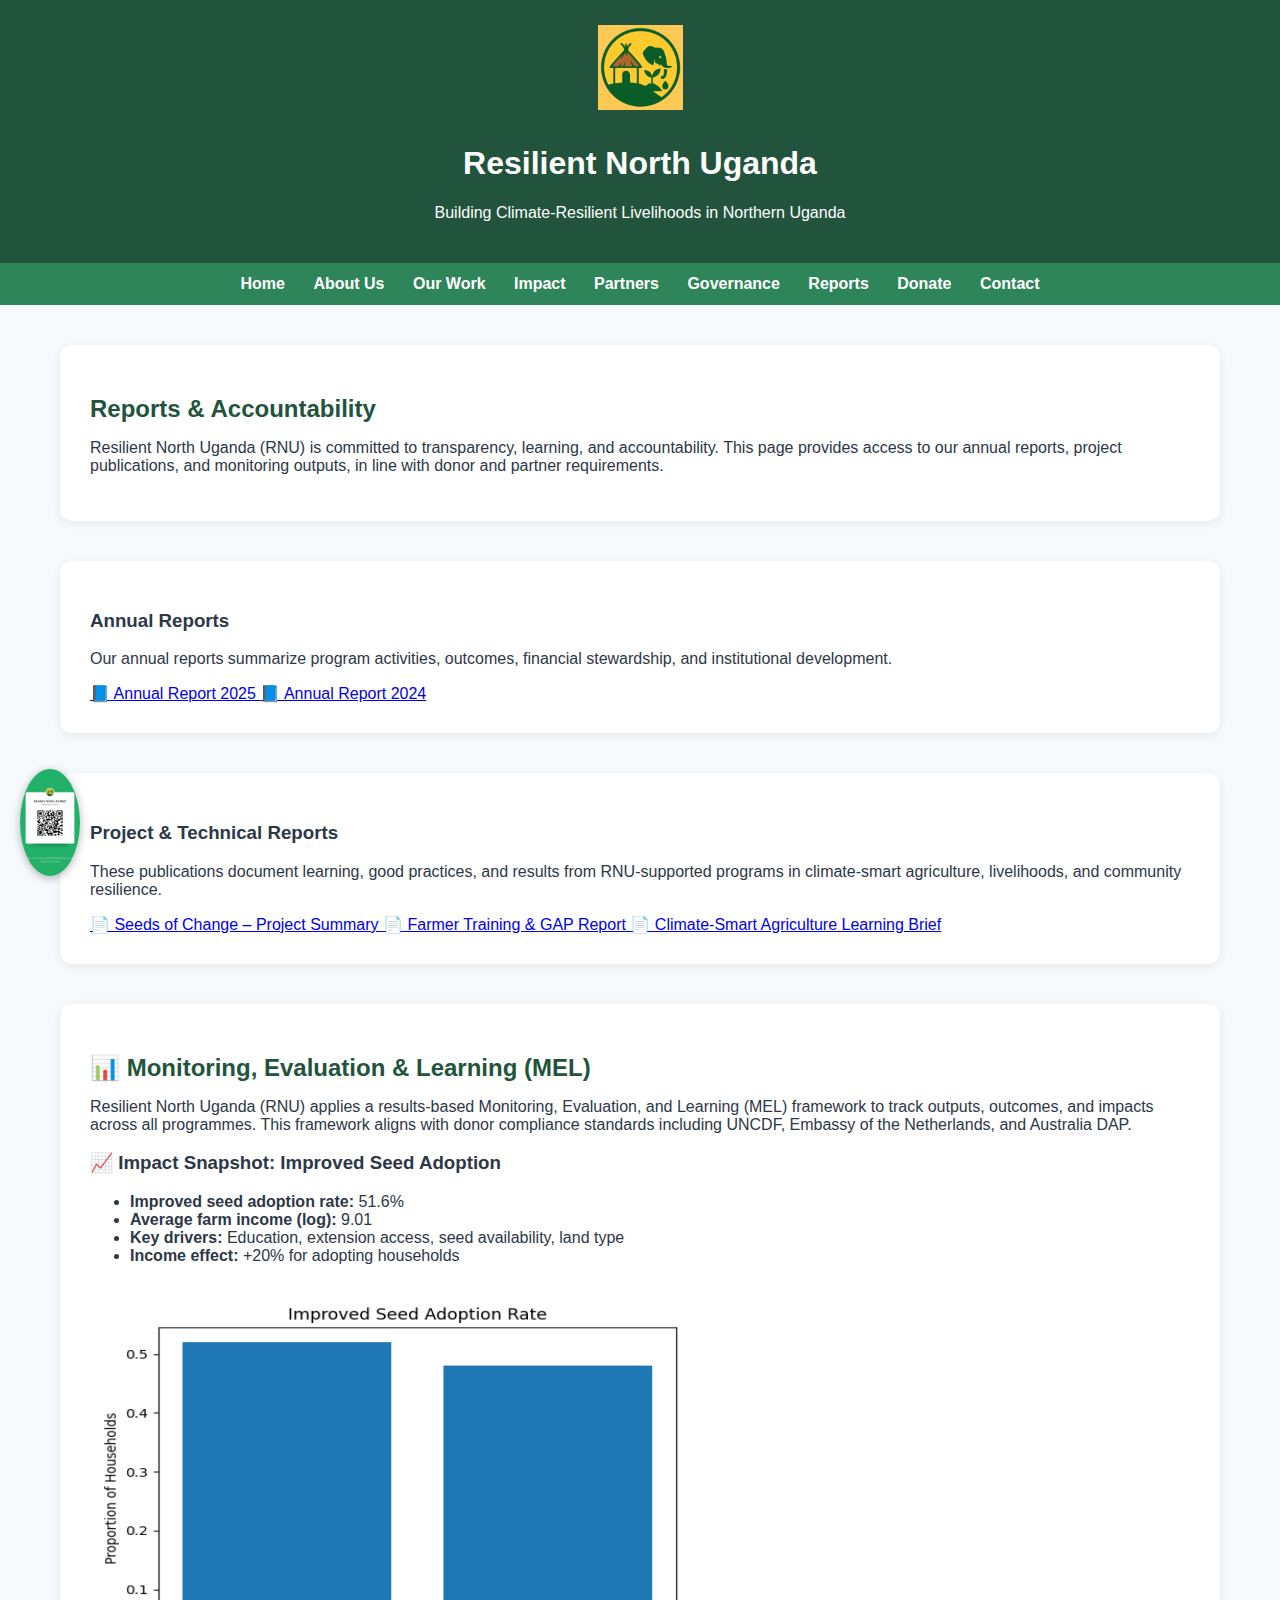
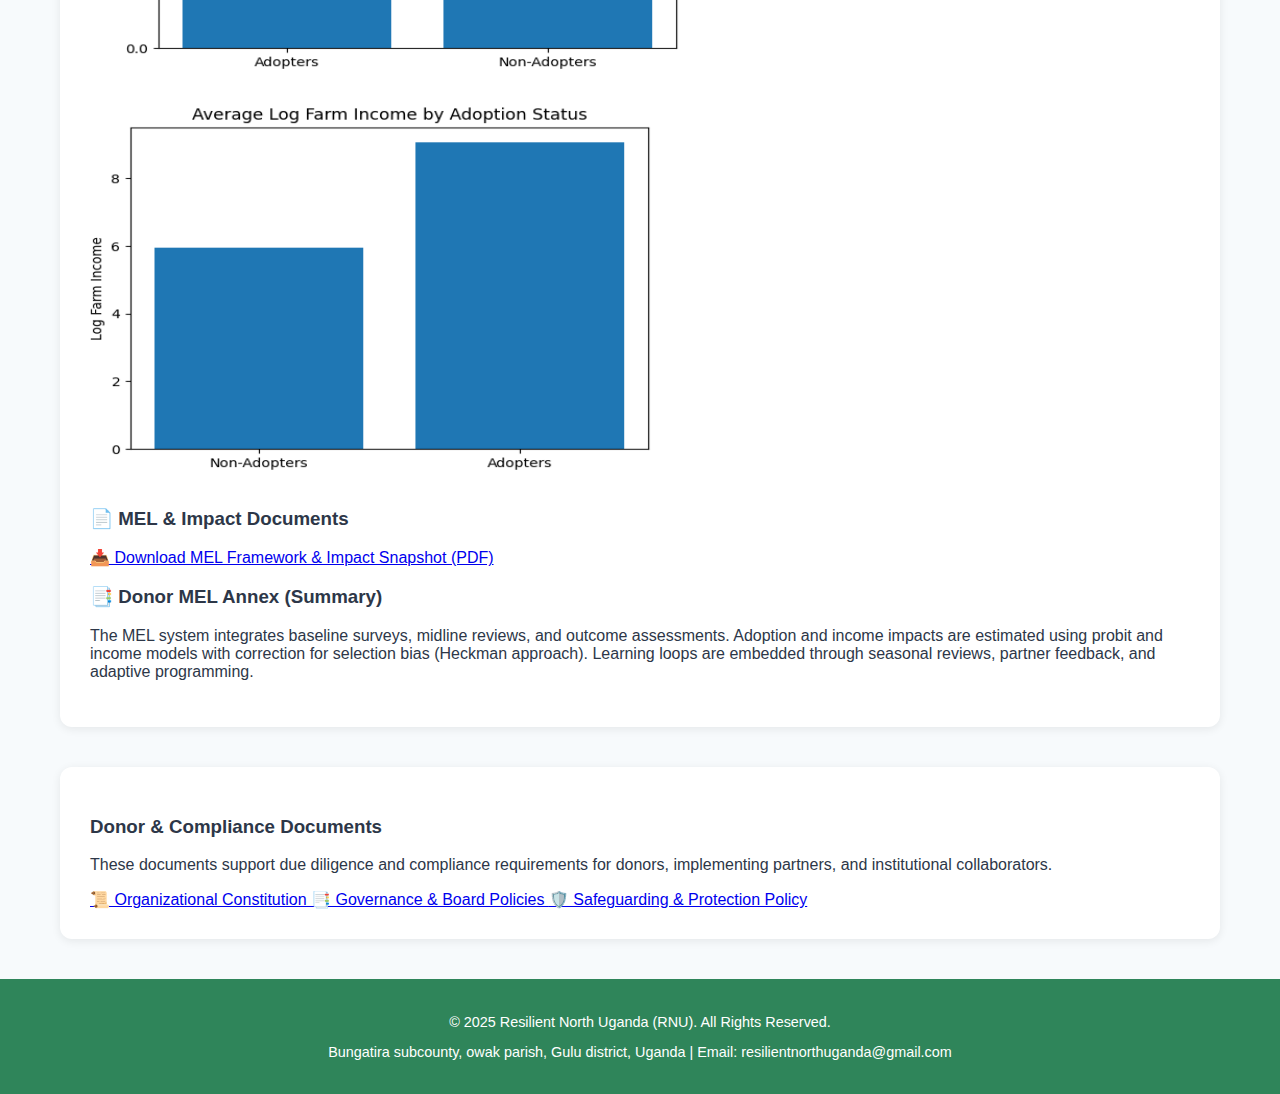
<file: reports.html>
<!DOCTYPE html>
<html lang="en">
<head>
  <meta charset="UTF-8" />
  <title>Reports & Publications | Resilient North Uganda</title>

  <meta name="description" content="Resilient North Uganda reports, annual publications, accountability documents, and learning outputs supporting transparency and donor compliance." />
  <meta name="viewport" content="width=device-width, initial-scale=1.0" />

 </script>
  <script src="//translate.google.com/translate_a/element.js?cb=googleTranslateElementInit"></script>

  <style>
    body {
      font-family: 'Montserrat', sans-serif;
      margin: 0;
      background: #f7fafc;
      color: #2d3748;
    }

    header {
      background: #22543d;
      color: white;
      text-align: center;
      padding: 25px 15px;
    }

    header img {
      height: 85px;
      margin-bottom: 10px;
    }

    nav {
      background: #2f855a;
      padding: 12px;
      text-align: center;
    }

    nav a {
      color: #ffffff;
      margin: 0 12px;
      text-decoration: none;
      font-weight: 600;
    }

    nav a:hover {
      text-decoration: underline;
    }

    .hero {
      position: relative;
      text-align: center;
    }

    .hero img {
      width: 100%;
      max-height: 450px;
      object-fit: cover;
    }

    .hero h1 {
      position: absolute;
      top: 50%;
      left: 50%;
      transform: translate(-50%, -50%);
      background: rgba(0,0,0,0.55);
      color: white;
      padding: 25px;
      border-radius: 12px;
      font-size: 2rem;
    }

    section {
      max-width: 1100px;
      margin: 40px auto;
      padding: 30px;
      background: white;
      border-radius: 12px;
      box-shadow: 0 2px 10px rgba(0,0,0,0.08);
    }

    h2 {
      color: #22543d;
      margin-bottom: 15px;
    }

    .highlights {
      display: grid;
      grid-template-columns: repeat(auto-fit, minmax(250px, 1fr));
      gap: 20px;
      margin-top: 20px;
    }

    .highlight-box {
      background: #edf2f7;
      padding: 20px;
      border-radius: 10px;
      text-align: center;
    }

    footer {
      background: #2f855a;
      color: white;
      text-align: center;
      padding: 20px;
      margin-top: 40px;
      font-size: 0.9rem;
    }

    /* Floating WhatsApp */
    .whatsapp-float {
      position: fixed;
      bottom: 20px;
      left: 20px;
      z-index: 1000;
      width: 60px;
    }

    .whatsapp-float img {
      width: 100%;
      border-radius: 50%;
      box-shadow: 0 2px 8px rgba(0,0,0,0.3);
    }
  </style>
</head>

<body>


  <!-- Google Translate -->
  <script type="text/javascript">
    function googleTranslateElementInit() {
      new google.translate.TranslateElement(
        { pageLanguage: 'en', includedLanguages: 'en,zh-CN' },
        'google_translate_element'
      );
    }
  </script>
  <script src="//translate.google.com/translate_a/element.js?cb=googleTranslateElementInit"></script>
</head>

<body>


<!-- ================= HEADER ================= -->
<header class="site-header">
  <div class="header-container">
    <img src="logo.png" alt="Resilient North Uganda Logo">
    <div class="header-text">
      <h1>Resilient North Uganda</h1>
      <p class="tagline">Building Climate-Resilient Livelihoods in Northern Uganda</p>
      <div id="google_translate_element"></div>
    </div>
  </div>
</header>

<!-- ================= NAVIGATION ================= -->
<nav class="main-nav">
  <a href="index.html">Home</a>
  <a href="about.html">About Us</a>
  <a href="programs.html">Our Work</a>
  <a href="impact.html" class="active">Impact</a>
  <a href="partners.html">Partners</a>
  <a href="governance.html">Governance</a>
  <a href="reports.html">Reports</a>
  <a href="donate.html">Donate</a>
  <a href="contact.html">Contact</a>
</nav>



<!-- ================= MAIN CONTENT ================= -->
<main class="content">

  <!-- INTRO -->
  <section class="section">
    <h2>Reports & Accountability</h2>
    <p>
      Resilient North Uganda (RNU) is committed to transparency, learning, and accountability.
      This page provides access to our annual reports, project publications, and monitoring
      outputs, in line with donor and partner requirements.
    </p>
  </section>

  <!-- ANNUAL REPORTS -->
  <section class="section light-bg">
    <h3>Annual Reports</h3>
    <p>
      Our annual reports summarize program activities, outcomes, financial stewardship,
      and institutional development.
    </p>

    <div class="downloads">
      <a href="RNU_Annual_Report_2025.pdf" class="download-btn" target="_blank">
        📘 Annual Report 2025
      </a>

      <a href="RNU_Annual_Report_2024.pdf" class="download-btn" target="_blank">
        📘 Annual Report 2024
      </a>
    </div>
  </section>

  <!-- PROJECT & TECHNICAL REPORTS -->
  <section class="section">
    <h3>Project & Technical Reports</h3>
    <p>
      These publications document learning, good practices, and results from RNU-supported
      programs in climate-smart agriculture, livelihoods, and community resilience.
    </p>

    <div class="downloads">
      <a href="Seeds_of_Change_Project_Summary.pdf" class="download-btn" target="_blank">
        📄 Seeds of Change – Project Summary
      </a>

      <a href="Farmer_Training_and_GAP_Report.pdf" class="download-btn" target="_blank">
        📄 Farmer Training & GAP Report
      </a>

      <a href="Climate_Smart_Agriculture_Learning_Brief.pdf" class="download-btn" target="_blank">
        📄 Climate-Smart Agriculture Learning Brief
      </a>
    </div>
  </section>

<section class="report-section">
    <h2>📊 Monitoring, Evaluation & Learning (MEL)</h2>

    <p>
        Resilient North Uganda (RNU) applies a results-based Monitoring, Evaluation, and Learning (MEL)
        framework to track outputs, outcomes, and impacts across all programmes. This framework aligns
        with donor compliance standards including UNCDF, Embassy of the Netherlands, and Australia DAP.
    </p>

    <h3>📈 Impact Snapshot: Improved Seed Adoption</h3>
    <ul>
        <li><strong>Improved seed adoption rate:</strong> 51.6%</li>
        <li><strong>Average farm income (log):</strong> 9.01</li>
        <li><strong>Key drivers:</strong> Education, extension access, seed availability, land type</li>
        <li><strong>Income effect:</strong> +20% for adopting households</li>
    </ul>

    <div class="charts">
        <img src="adoption_rate.png" alt="Improved Seed Adoption Rate">
        <img src="income_effect.png" alt="Income Effect of Improved Seeds">
    </div>

    <h3>📄 MEL & Impact Documents</h3>
    <div class="downloads">
        <a href="RNU_MEL_Framework_Impact_Snapshot.pdf" target="_blank" class="download-btn">
            📥 Download MEL Framework & Impact Snapshot (PDF)
        </a>
    </div>

    <h3>📑 Donor MEL Annex (Summary)</h3>
    <p>
        The MEL system integrates baseline surveys, midline reviews, and outcome assessments.
        Adoption and income impacts are estimated using probit and income models with correction
        for selection bias (Heckman approach). Learning loops are embedded through seasonal reviews,
        partner feedback, and adaptive programming.
    </p>
</section>

  <!-- DONOR COMPLIANCE -->
  <section class="section">
    <h3>Donor & Compliance Documents</h3>
    <p>
      These documents support due diligence and compliance requirements for donors,
      implementing partners, and institutional collaborators.
    </p>

    <div class="downloads">
      <a href="RNU_Constitution.pdf" class="download-btn" target="_blank">
        📜 Organizational Constitution
      </a>

      <a href="RNU_Governance_Policies.pdf" class="download-btn" target="_blank">
        📑 Governance & Board Policies
      </a>

      <a href="RNU_Safeguarding_Policy.pdf" class="download-btn" target="_blank">
        🛡️ Safeguarding & Protection Policy
      </a>
    </div>
  </section>

</main>

<!-- ================= FOOTER ================= -->
<footer class="site-footer">
  <p>© 2025 Resilient North Uganda (RNU). All Rights Reserved.</p>
  <p>Bungatira subcounty, owak parish, Gulu district, Uganda | Email: resilientnorthuganda@gmail.com</p>
</footer>

<!-- ================= FLOATING WHATSAPP ================= -->
<a href="https://wa.me/256763916330" class="whatsapp-float" target="_blank" title="Chat with Resilient North Uganda on WhatsApp">
  <img src="whatsapp-qr.jpg" alt="WhatsApp Contact Resilient North Uganda">
</a>

</body>
</html>
</file>
